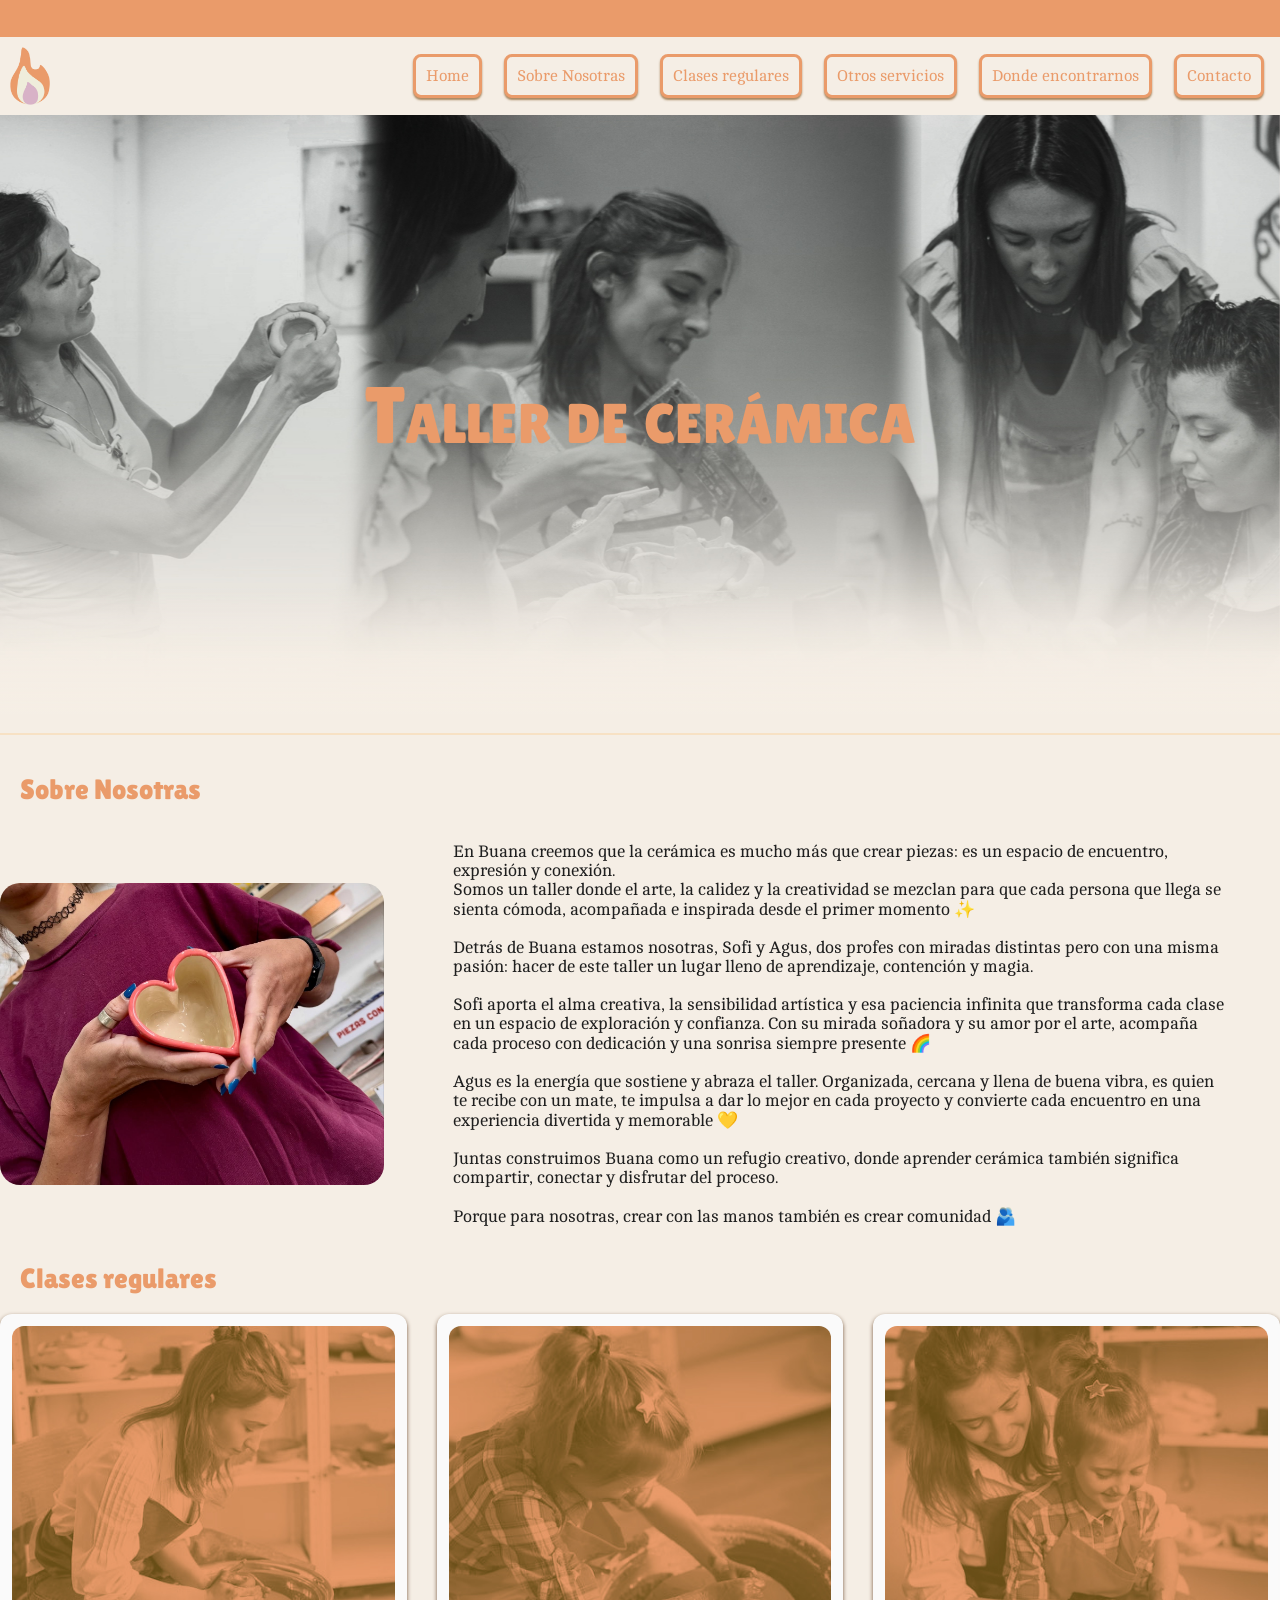
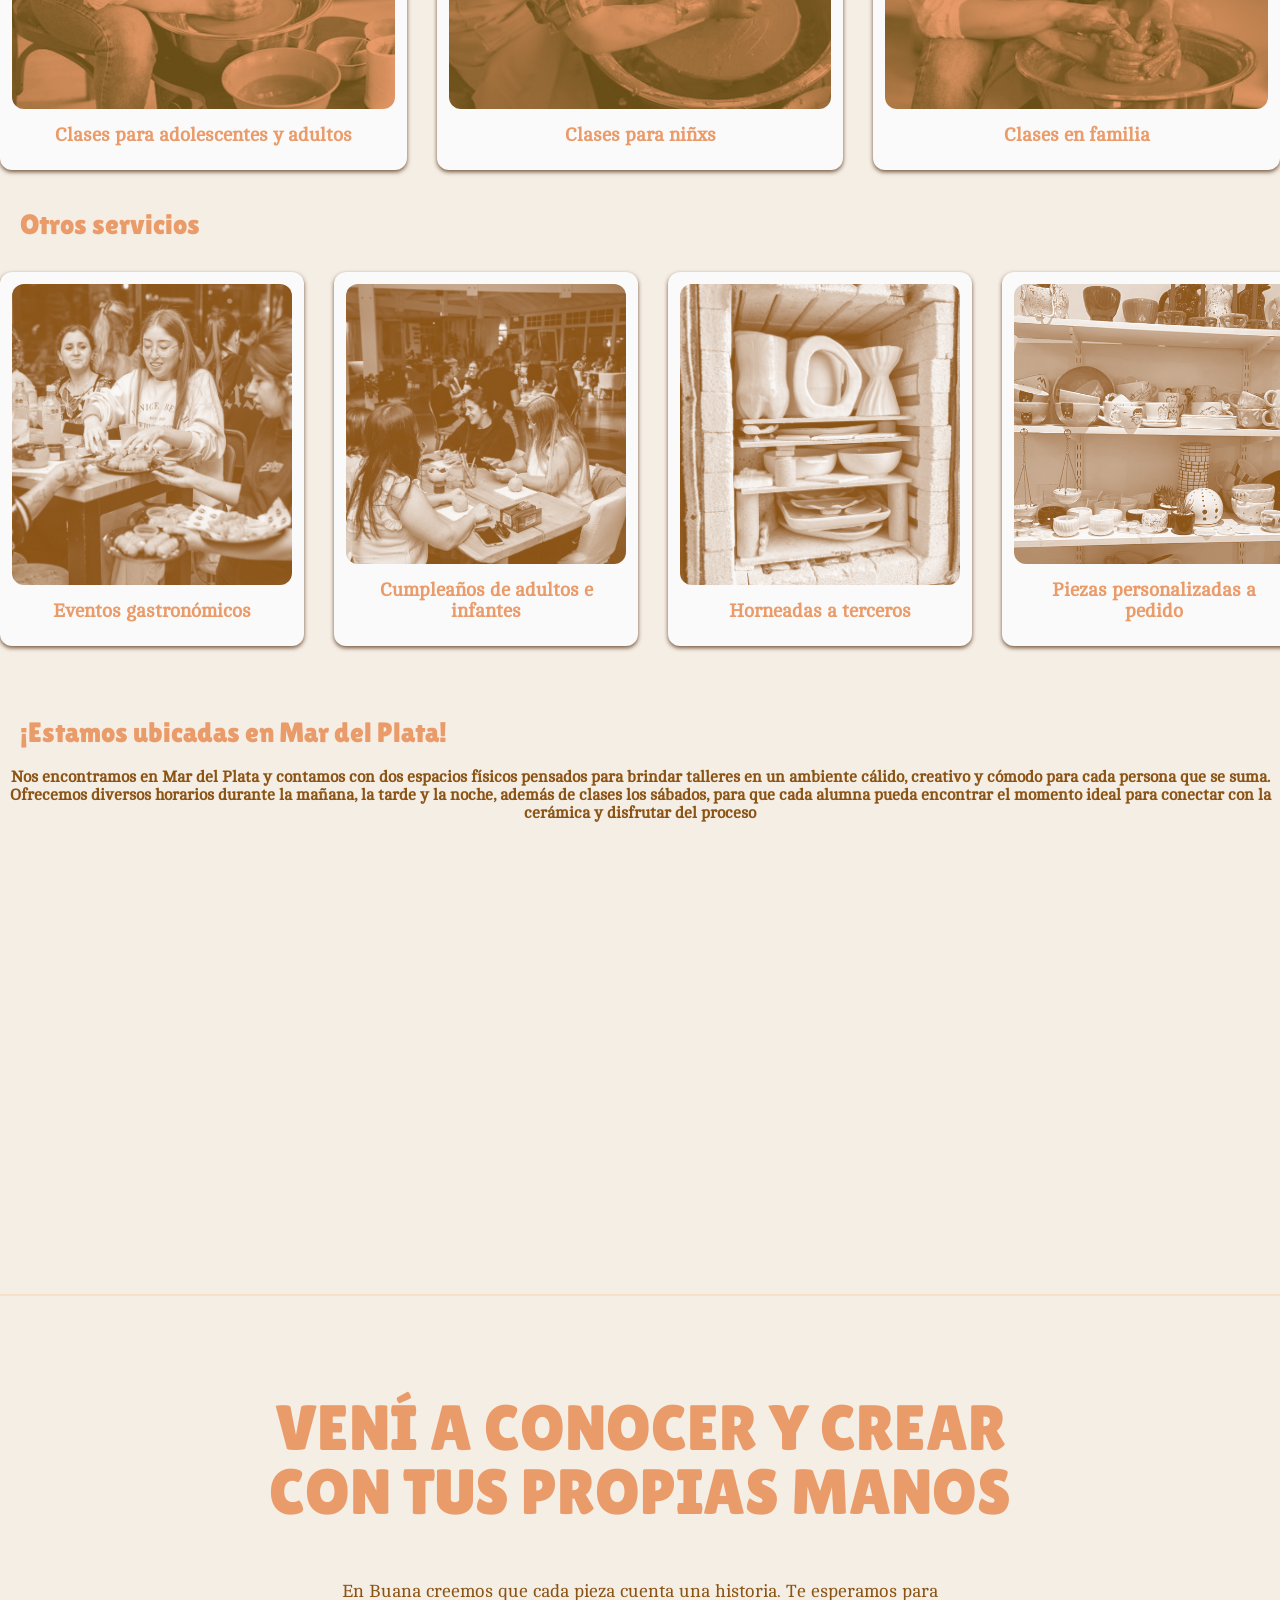
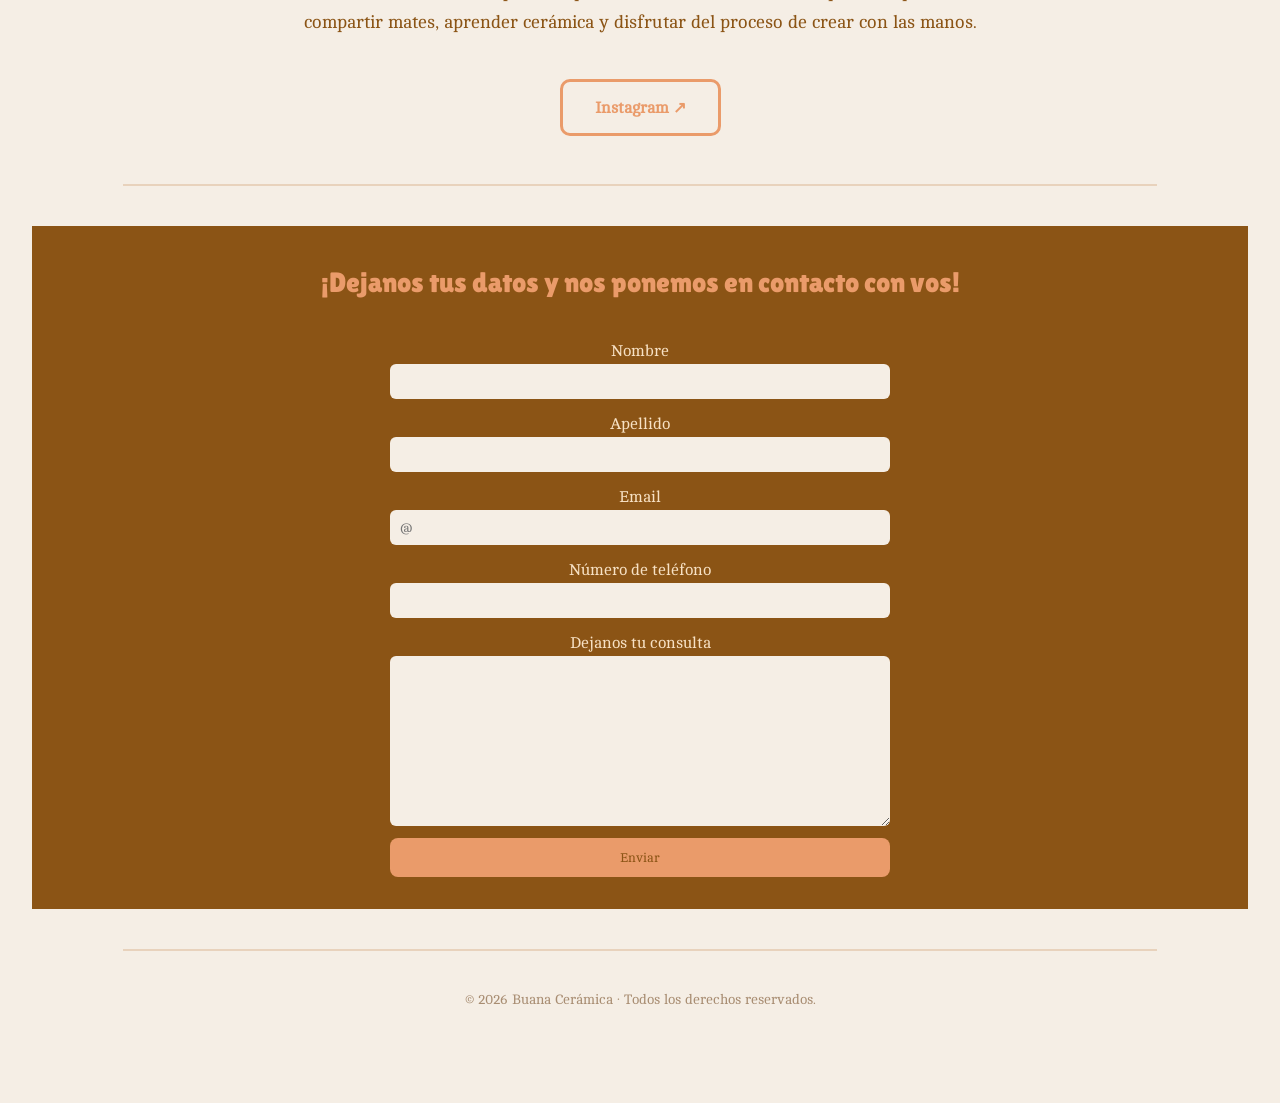
<file: index.html>
<!DOCTYPE html>
<html lang="en">
<head>
    <meta charset="UTF-8">
    <meta name="viewport" content="width=device-width, initial-scale=1.0">
    <title>Buana Cerámica</title>
    <link rel="stylesheet" href="styles.css">
    <link rel="preconnect" href="https://fonts.googleapis.com">
<link rel="preconnect" href="https://fonts.gstatic.com" crossorigin>
<link href="https://fonts.googleapis.com/css2?family=Cambo&family=Lilita+One&display=swap" rel="stylesheet">
<link rel="shortcut icon" href="/img/logo.png" type="image/x-icon">
</head> 

<body>
    <div class="barra-superior" id="Home">
        <p>CLASES DE CERAMICA EN MAR DEL PLATA - HORNEADAS A TERCEROS - EVENTOS EMPRESARIALES Y DE GASTRONOMÍA - PIEZAS A PEDIDO - CUMPLEAÑOS ADULTOS Y NIÑOS</p>
    </div>
    <nav>
            <div class="logo">
                <img src="/img/logo.png" alt="Logo Buana">
            </div>

            <input type="checkbox" id="menu-toggle">

            <label for="menu-toggle" class="hamburguesa">
                ☰
            </label>

            <ul id="navegacion">
                <li><a href="#Home">Home</a></li>
                <li><a href="#sobre-nosotras">Sobre Nosotras</a></li>
                <li><a href="clases.html">Clases regulares</a></li>
                <li><a href="otros-servicios.html">Otros servicios</a></li>
                <li><a href="#donde-encontrarnos">Donde encontrarnos</a></li>
                <li><a href="#footer-buana">Contacto</a></li>
            </ul>
        </nav>
    <header>
        <section class="buanachicas" >
            <div class="container"></div>
                <img src="img/buanachicas.jpg" alt="buanachicas">
                    <div class="fade"></div>
                <div class="texto-buana">
                    <h1>Taller de cerámica </h1>
                </div>
            </div>
        </section>
    </header>
<br>
<hr>
<br>    
    <main>
        <section id="sobre-nosotras">
            <h2>Sobre Nosotras </h2>
                <section class="sobre-nosotras">
                    <div class="derecha">
                        <img width= "100%" src="img/sobrenosotras.jpg" alt="nosotras">
                    </div>
                    <div class="izquierda">
                        <p>En Buana creemos que la cerámica es mucho más que crear piezas: es un espacio de encuentro, expresión y conexión.
                        <br> 
                        Somos un taller donde el arte, la calidez y la creatividad se mezclan para que cada persona que llega se sienta cómoda, acompañada e inspirada desde el primer momento ✨
                        <br>
                        <br> 
                        Detrás de Buana estamos nosotras, Sofi y Agus, dos profes con miradas distintas pero con una misma pasión: hacer de este taller un lugar lleno de aprendizaje, contención y magia.
                        <br> 
                        <br> 
                        Sofi aporta el alma creativa, la sensibilidad artística y esa paciencia infinita que transforma cada clase en un espacio de exploración y confianza. Con su mirada soñadora y su amor por el arte, acompaña cada proceso con dedicación y una sonrisa siempre presente 🌈
                        <br>
                        <br> 
                        Agus es la energía que sostiene y abraza el taller. Organizada, cercana y llena de buena vibra, es quien te recibe con un mate, te impulsa a dar lo mejor en cada proyecto y convierte cada encuentro en una experiencia divertida y memorable 💛
                        <br>
                        <br> 
                        Juntas construimos Buana como un refugio creativo, donde aprender cerámica también significa compartir, conectar y disfrutar del proceso.
                        <br> 
                        <br> 
                        Porque para nosotras, crear con las manos también es crear comunidad 🫂</p>
                    </div>
                </section>
            </section>


    <section id="Clases"></section>
        <h2> Clases regulares</h2>
        <div class="cards">
            <a href="clases.html#adolescentes" class="tarjeta">
                <img src="img/adolescentes-adultos.jpg" alt="adolescentes-adultos">
                <h3>Clases para adolescentes y adultos</h3>
            </a>

            <a href="clases.html#infancia" class="tarjeta">
                <img src="img/infancia.jpg" alt="infancia">
                <h3>Clases para niñxs</h3> 
            </a>

            <a href="clases.html#familia" class="tarjeta">
                <img src="img/en-familia.jpg" alt="enfamilia">
                <h3>Clases en familia</h3>
            </a>
        </div>
    </section>
<br>
<section id="Servicios">
    <h2>Otros servicios</h2>

    <div class="carrusel-servicios">
        <div class="grupo-servicios">

            <a href="otros-servicios.html#eventos-gastronomicos" class="tarjeta tarjeta-servicio">
                <img src="img/gastronomico.jpg" alt="Evento gastronómico en Buana">
                <h3>Eventos gastronómicos</h3>
            </a>

            <a href="otros-servicios.html#cumpleaños" class="tarjeta tarjeta-servicio">
                <img src="img/cumpleaños.jpg" alt="Cumpleaños en Buana">
                <h3>Cumpleaños de adultos e infantes</h3>
            </a>

            <a href="otros-servicios.html#horneadas" class="tarjeta tarjeta-servicio">
                <img src="img/horneadas.png" alt="Horneadas a terceros">
                <h3>Horneadas a terceros</h3>
            </a>

            <a href="otros-servicios.html#piezasapedido" class="tarjeta tarjeta-servicio">
                <img src="img/piezasapedido.jpg" alt="Piezas personalizadas">
                <h3>Piezas personalizadas a pedido</h3>
            </a>

        </div>
        <div class="grupo-servicios" aria-hidden="true">

            <a href="otros-servicios.html#eventos-gastronomicos"
                class="tarjeta tarjeta-servicio"
                tabindex="-1">
                <img src="img/gastronomico.jpg" alt="">
                <h3>Eventos gastronómicos</h3>
            </a>

            <a href="otros-servicios.html#cumpleaños"
                class="tarjeta tarjeta-servicio"
                tabindex="-1">
                <img src="img/cumpleaños.jpg" alt="">
                <h3>Cumpleaños de adultos e infantes</h3>
            </a>

            <a href="otros-servicios.html#horneadas"
                class="tarjeta tarjeta-servicio"
                tabindex="-1">
                <img src="img/horneadas.png" alt="">
                <h3>Horneadas a terceros</h3>
            </a>

            <a href="otros-servicios.html#piezasapedido"
                class="tarjeta tarjeta-servicio"
                tabindex="-1">
                <img src="img/piezasapedido.jpg" alt="">
                <h3>Piezas personalizadas a pedido</h3>
            </a>

        </div>

    </div>
</section>
<br>
        <section id="donde-encontrarnos">
            <h2>¡Estamos ubicadas en Mar del Plata!  </h2>
                <h4>Nos encontramos en Mar del Plata y contamos con dos espacios físicos pensados para brindar talleres en un ambiente cálido, creativo y cómodo para cada persona que se suma. Ofrecemos diversos horarios durante la mañana, la tarde y la noche, además de clases los sábados, para que cada alumna pueda encontrar el momento ideal para conectar con la cerámica y disfrutar del proceso</h4>            
                <br>
                <iframe src="https://www.google.com/maps/embed?pb=!1m18!1m12!1m3!1d3144.3321532893615!2d-57.5530178!3d-37.9927123!2m3!1f0!2f0!3f0!3m2!1i1024!2i768!4f13.1!3m3!1m2!1s0x9584dd0047823ebd%3A0xc8e55f8005bfc8d6!2sBuana%20Cer%C3%A1mica!5e0!3m2!1ses!2sar!4v1777417280981!5m2!1ses!2sar" width="600" height="450" style="border:0;" allowfullscreen="" loading="lazy" referrerpolicy="no-referrer-when-downgrade"></iframe>
        </section>
    </main>
<hr>

<footer class="footer-buana" id="footer-buana">

    <h2 class="footer-titulo">
        VENÍ A CONOCER Y CREAR<br>
        CON TUS PROPIAS MANOS
    </h2>

    <p class="footer-texto">
        En Buana creemos que cada pieza cuenta una historia.
        Te esperamos para compartir mates, aprender cerámica
        y disfrutar del proceso de crear con las manos.
    </p>

    <div class="footer-redes">
        <a href="https://www.instagram.com/buanaceramica/" target="_blank">
            Instagram ↗
        </a>
    </div>

    <hr class="footer-linea">

    <div class="footer-info"> 

    </div>
        <h2 class="titulo-especial">¡Dejanos tus datos y nos ponemos en contacto con vos!</h2>
        <div id="contacto">
            <br>
            <form action="#">
                <span>Nombre</span>
                <input name="" type="text" required>
                <span>Apellido</span>
                <input name="" type="text" required>
                <span>Email</span>
                <input name="" type="email" placeholder="@" required>
                <span>Número de teléfono</span>
                <input name="" type="number" required>
                <span>Dejanos tu consulta</span>
                <textarea name="" id="" rows="10" cols="40"></textarea>
                <input name="" type="submit" value="Enviar">
            </form>
        </div>

    <hr class="footer-linea">

    <p class="copyright">
        © 2026 Buana Cerámica · Todos los derechos reservados.
    </p>

</footer>
</body>
</html>
</file>
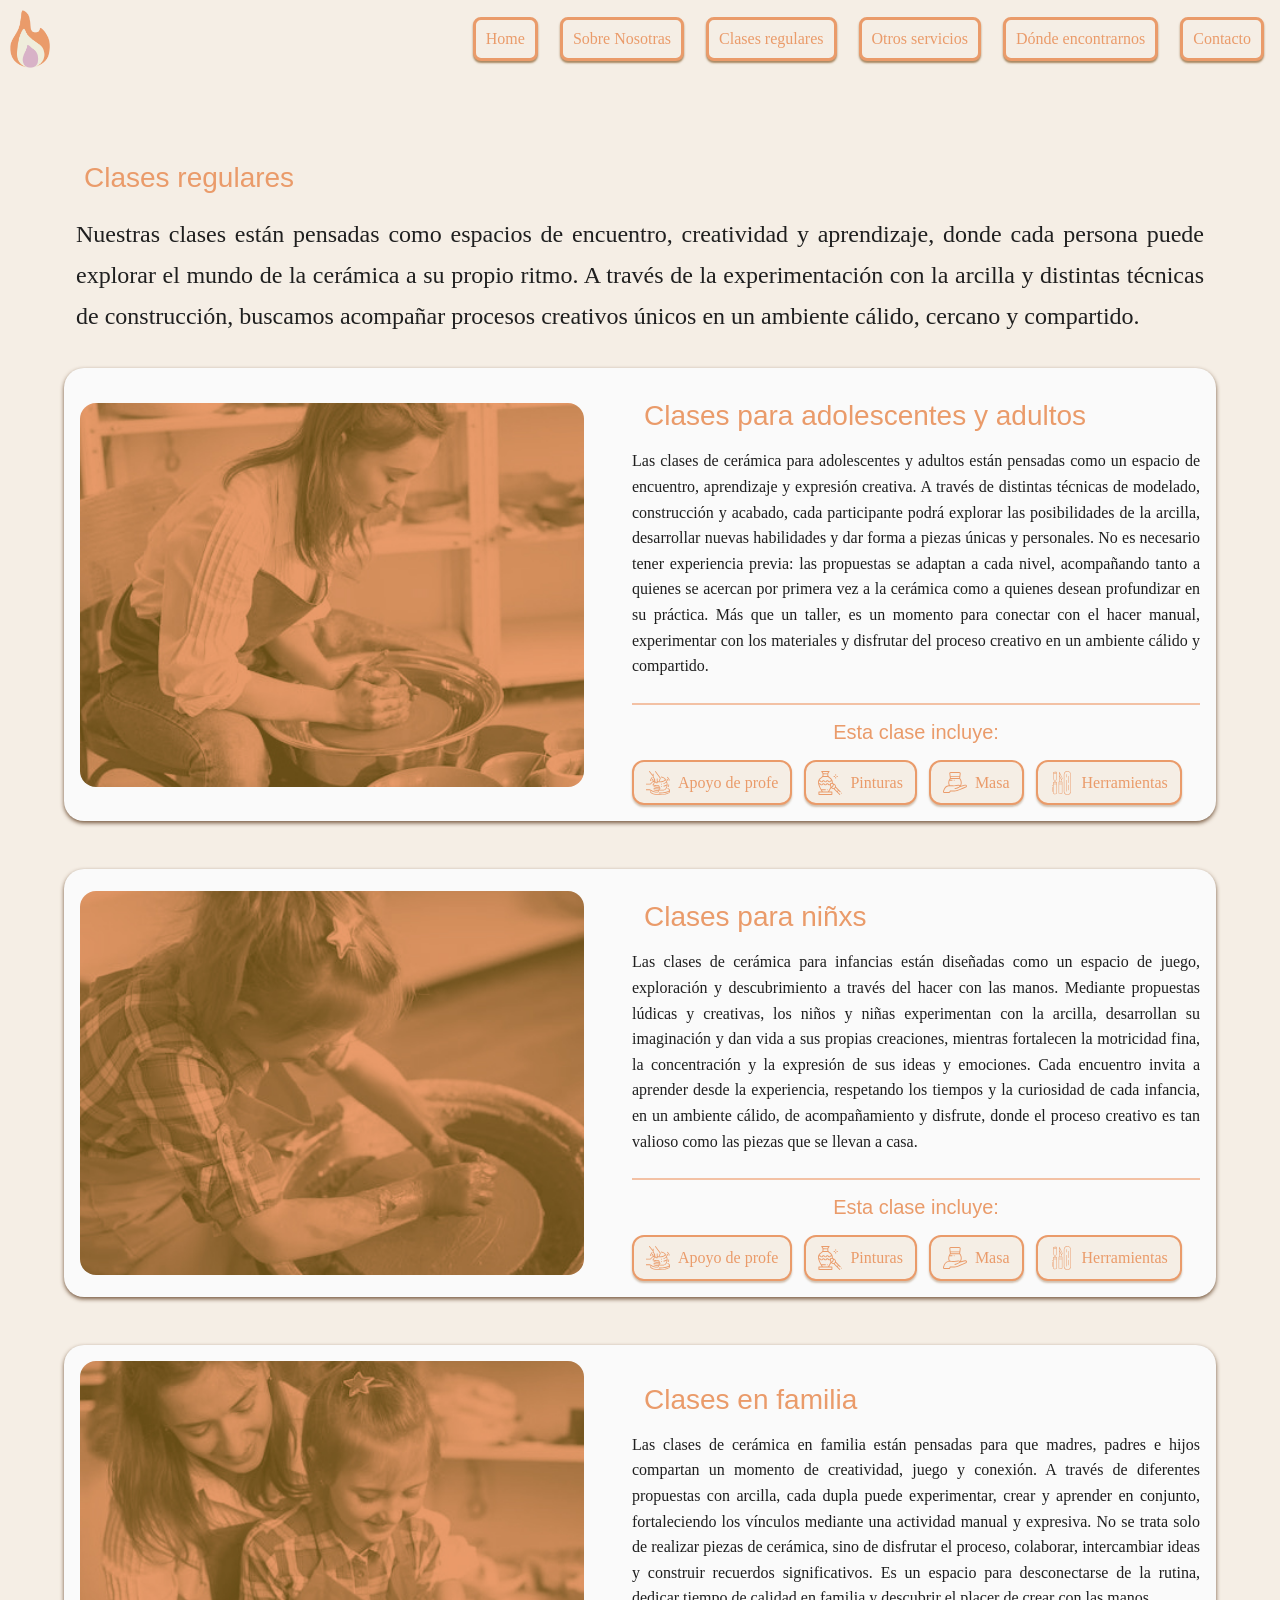
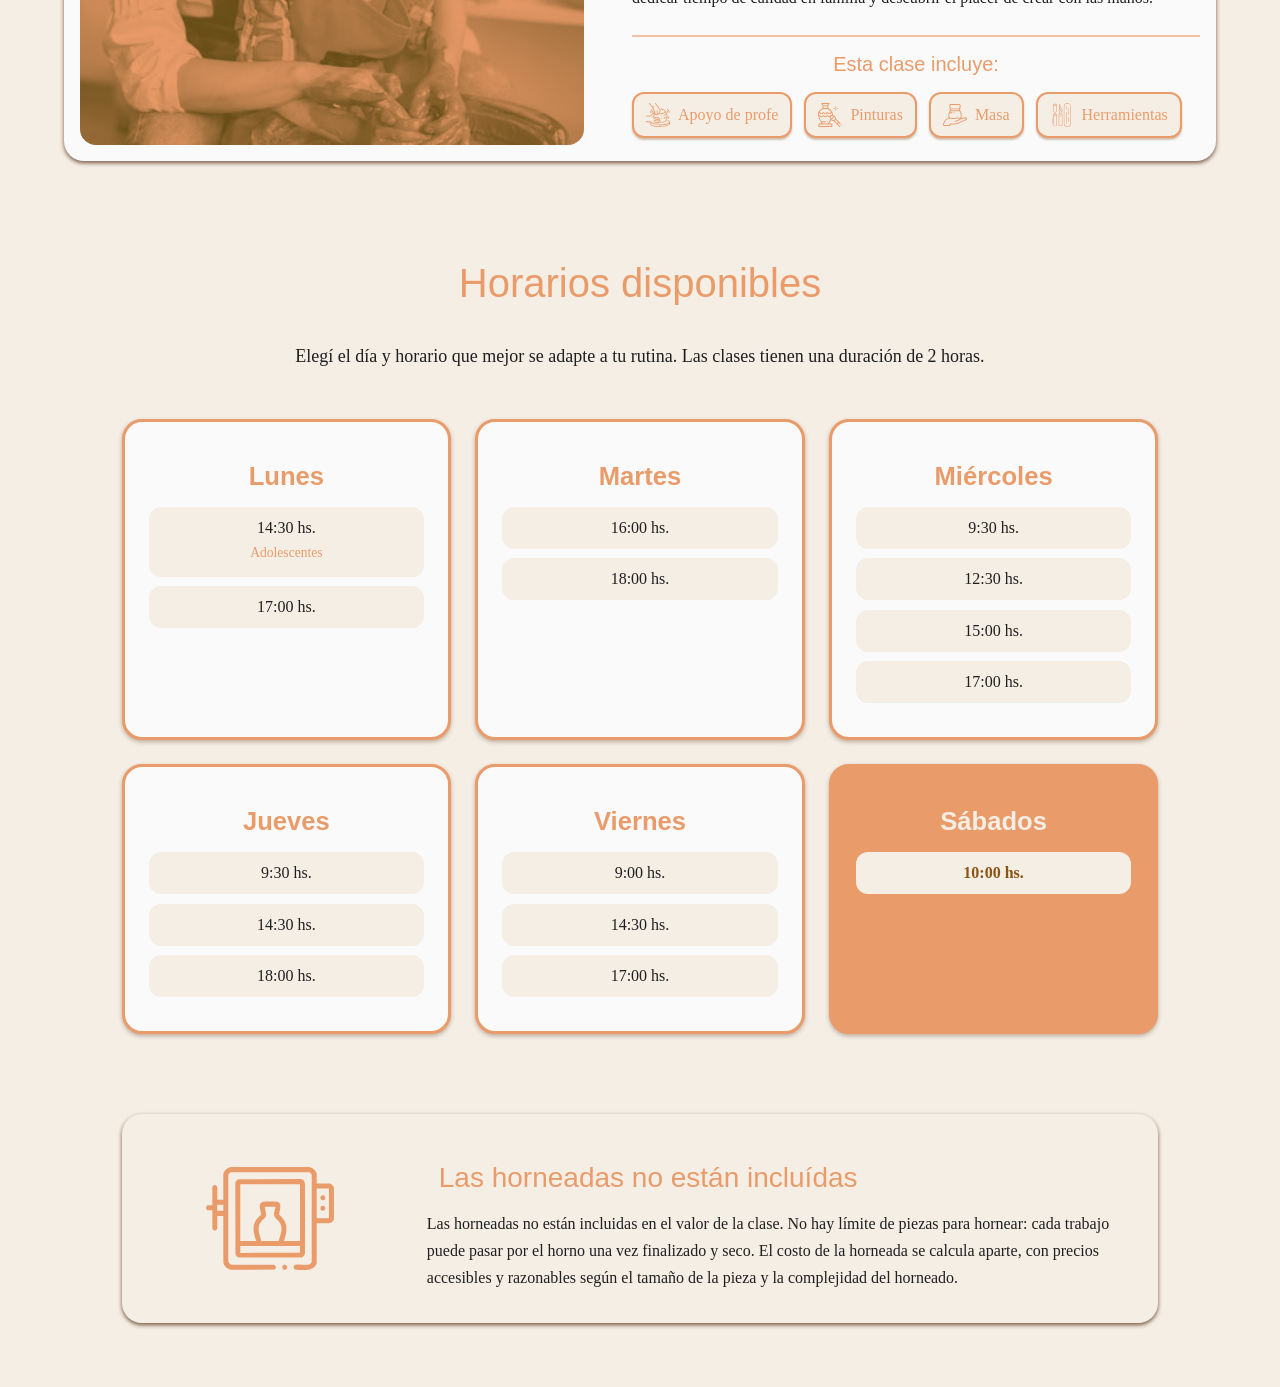
<file: clases.html>
<!DOCTYPE html>
<html lang="en">
<head>
    <meta charset="UTF-8">
    <meta name="viewport" content="width=device-width, initial-scale=1.0">
    <title>Clases regulares</title>
    <link rel="stylesheet" href="styles.css">
    <link rel="stylesheet" href="clases.css">
</head>
<body>
    <header>
        <nav>
            <div class="logo">
                <img src="img/logo.png" alt="Logo Buana">
            </div>

        <input type="checkbox" id="menu-toggle">
        <label for="menu-toggle" class="hamburguesa">
                ☰
        </label>

            <ul id="navegacion">
                <li><a href="index.html#Home">Home</a></li>
                <li><a href="index.html#sobre-nosotras">Sobre Nosotras</a></li>
                <li><a href="clases.html">Clases regulares</a></li>
                <li><a href="otros-servicios.html">Otros servicios</a></li>
                <li><a href="index.html#donde-encontrarnos">Dónde encontrarnos</a></li>
                <li><a href="index.html#contacto">Contacto</a></li>
            </ul>
        </nav>
    </header>

<main>

    <section id="Clases" class="clases-regulares">
        <h2>Clases regulares</h2>

        <p class="intro-clases">
            Nuestras clases están pensadas como espacios de encuentro, creatividad y aprendizaje, donde cada persona puede explorar el mundo de la cerámica a su propio ritmo. A través de la experimentación con la arcilla y distintas técnicas de construcción, buscamos acompañar procesos creativos únicos en un ambiente cálido, cercano y compartido.
        </p>

        <article class="clase" id="adolescentes">
            <div class="imagen">
                <img src="img/adolescentes-adultos.jpg" alt="Clase de cerámica para adolescentes y adultos">
            </div>

            <div class="texto">
                <h3>Clases para adolescentes y adultos</h3>

                <p>
                    Las clases de cerámica para adolescentes y adultos están pensadas como un espacio de encuentro, aprendizaje y expresión creativa. A través de distintas técnicas de modelado, construcción y acabado, cada participante podrá explorar las posibilidades de la arcilla, desarrollar nuevas habilidades y dar forma a piezas únicas y personales. No es necesario tener experiencia previa: las propuestas se adaptan a cada nivel, acompañando tanto a quienes se acercan por primera vez a la cerámica como a quienes desean profundizar en su práctica. Más que un taller, es un momento para conectar con el hacer manual, experimentar con los materiales y disfrutar del proceso creativo en un ambiente cálido y compartido.
                </p>
            <div class="incluye">

    <h4>Esta clase incluye:</h4>

    <div class="items-incluye">
        <div class="item-incluye">
            <img src="iconos/SVG/apoyo.svg" alt="Apoyo de profe">
            <p>Apoyo de profe</p>
        </div>

        <div class="item-incluye">
            <img src="iconos/SVG/pinturas.svg" alt="Pinturas">
            <p>Pinturas</p>
        </div>

        <div class="item-incluye">
            <img src="iconos/SVG/masa.svg" alt="Masa">
            <p>Masa</p>
        </div>

        <div class="item-incluye">
            <img src="iconos/SVG/herramientas.svg" alt="Herramientas">
            <p>Herramientas</p>
        </div>
    </div>
</div>
</div>
        </article>
        <article class="clase" id="infancia">
            <div class="imagen">
                <img src="img/infancia.jpg" alt="Clase de cerámica para infancias">
            </div>
            <div class="texto">
                <h3>Clases para niñxs</h3>
                <p>
                    Las clases de cerámica para infancias están diseñadas como un espacio de juego, exploración y descubrimiento a través del hacer con las manos. Mediante propuestas lúdicas y creativas, los niños y niñas experimentan con la arcilla, desarrollan su imaginación y dan vida a sus propias creaciones, mientras fortalecen la motricidad fina, la concentración y la expresión de sus ideas y emociones. Cada encuentro invita a aprender desde la experiencia, respetando los tiempos y la curiosidad de cada infancia, en un ambiente cálido, de acompañamiento y disfrute, donde el proceso creativo es tan valioso como las piezas que se llevan a casa.
                </p>
            <div class="incluye">

                <h4>Esta clase incluye:</h4>

    <div class="items-incluye">
        <div class="item-incluye">
            <img src="iconos/SVG/apoyo.svg" alt="Apoyo de profe">
            <p>Apoyo de profe</p>
        </div>

        <div class="item-incluye">
            <img src="iconos/SVG/pinturas.svg" alt="Pinturas">
            <p>Pinturas</p>
        </div>

        <div class="item-incluye">
            <img src="iconos/SVG/masa.svg" alt="Masa">
            <p>Masa</p>
        </div>

        <div class="item-incluye">
            <img src="iconos/SVG/herramientas.svg" alt="Herramientas">
            <p>Herramientas</p>
        </div>
    </div>
</div>
</div>
</article>

        <article class="clase" id="familia">
            <div class="imagen">
                <img src="img/en-familia.jpg" alt="Clase de cerámica en familia">
            </div>

            <div class="texto">
                <h3>Clases en familia</h3>

                <p>
                    Las clases de cerámica en familia están pensadas para que madres, padres e hijos compartan un momento de creatividad, juego y conexión. A través de diferentes propuestas con arcilla, cada dupla puede experimentar, crear y aprender en conjunto, fortaleciendo los vínculos mediante una actividad manual y expresiva. No se trata solo de realizar piezas de cerámica, sino de disfrutar el proceso, colaborar, intercambiar ideas y construir recuerdos significativos. Es un espacio para desconectarse de la rutina, dedicar tiempo de calidad en familia y descubrir el placer de crear con las manos.
                </p>

                <div class="incluye">
    <h4>Esta clase incluye:</h4>
    <div class="items-incluye">
        <div class="item-incluye">
            <img src="iconos/SVG/apoyo.svg" alt="Apoyo de profe">
            <p>Apoyo de profe</p>
        </div>

        <div class="item-incluye">
            <img src="iconos/SVG/pinturas.svg" alt="Pinturas">
            <p>Pinturas</p>
        </div>

        <div class="item-incluye">
            <img src="iconos/SVG/masa.svg" alt="Masa">
            <p>Masa</p>
        </div>

        <div class="item-incluye">
            <img src="iconos/SVG/herramientas.svg" alt="Herramientas">
            <p>Herramientas</p>
        </div>
    </div>
</div>
</div>
</article>

<section class="horarios" id="horarios">
    <h2>Horarios disponibles</h2>

    <p class="intro-horarios">
        Elegí el día y horario que mejor se adapte a tu rutina. Las clases tienen una duración de 2 horas.
    </p>

    <div class="contenedor-horarios">

        <article class="dia-horario">
            <h3>Lunes</h3>
            <ul>
                <li>14:30 hs. <span>Adolescentes</span></li>
                <li>17:00 hs.</li>
            </ul>
        </article>

        <article class="dia-horario">
            <h3>Martes</h3>
            <ul>
                <li>16:00 hs.</li>
                <li>18:00 hs.</li>
            </ul>
        </article>

        <article class="dia-horario">
            <h3>Miércoles</h3>
            <ul>
                <li>9:30 hs.</li>
                <li>12:30 hs.</li>
                <li>15:00 hs.</li>
                <li>17:00 hs.</li>
            </ul>
        </article>

        <article class="dia-horario">
            <h3>Jueves</h3>
            <ul>
                <li>9:30 hs.</li>
                <li>14:30 hs.</li>
                <li>18:00 hs.</li>
            </ul>
        </article>

        <article class="dia-horario">
            <h3>Viernes</h3>
            <ul>
                <li>9:00 hs.</li>
                <li>14:30 hs.</li>
                <li>17:00 hs.</li>
            </ul>
        </article>

        <article class="dia-horario destacado">
            <h3>Sábados</h3>
            <ul>
                <li>10:00 hs.</li>
            </ul>
        </article>

    </div>
</section>

        <article class="horneadas">
            <div class="imagen">
                <img src="iconos/SVG/horneadas.svg" alt="horneadas">
            </div>

            <div class="texto">
                <h3>Las horneadas no están incluídas</h3>

                <p>
                    Las horneadas no están incluidas en el valor de la clase. No hay límite de piezas para hornear: cada trabajo puede pasar por el horno una vez finalizado y seco. El costo de la horneada se calcula aparte, con precios accesibles y razonables según el tamaño de la pieza y la complejidad del horneado.
                </p>

    </section>

</main>
</file>
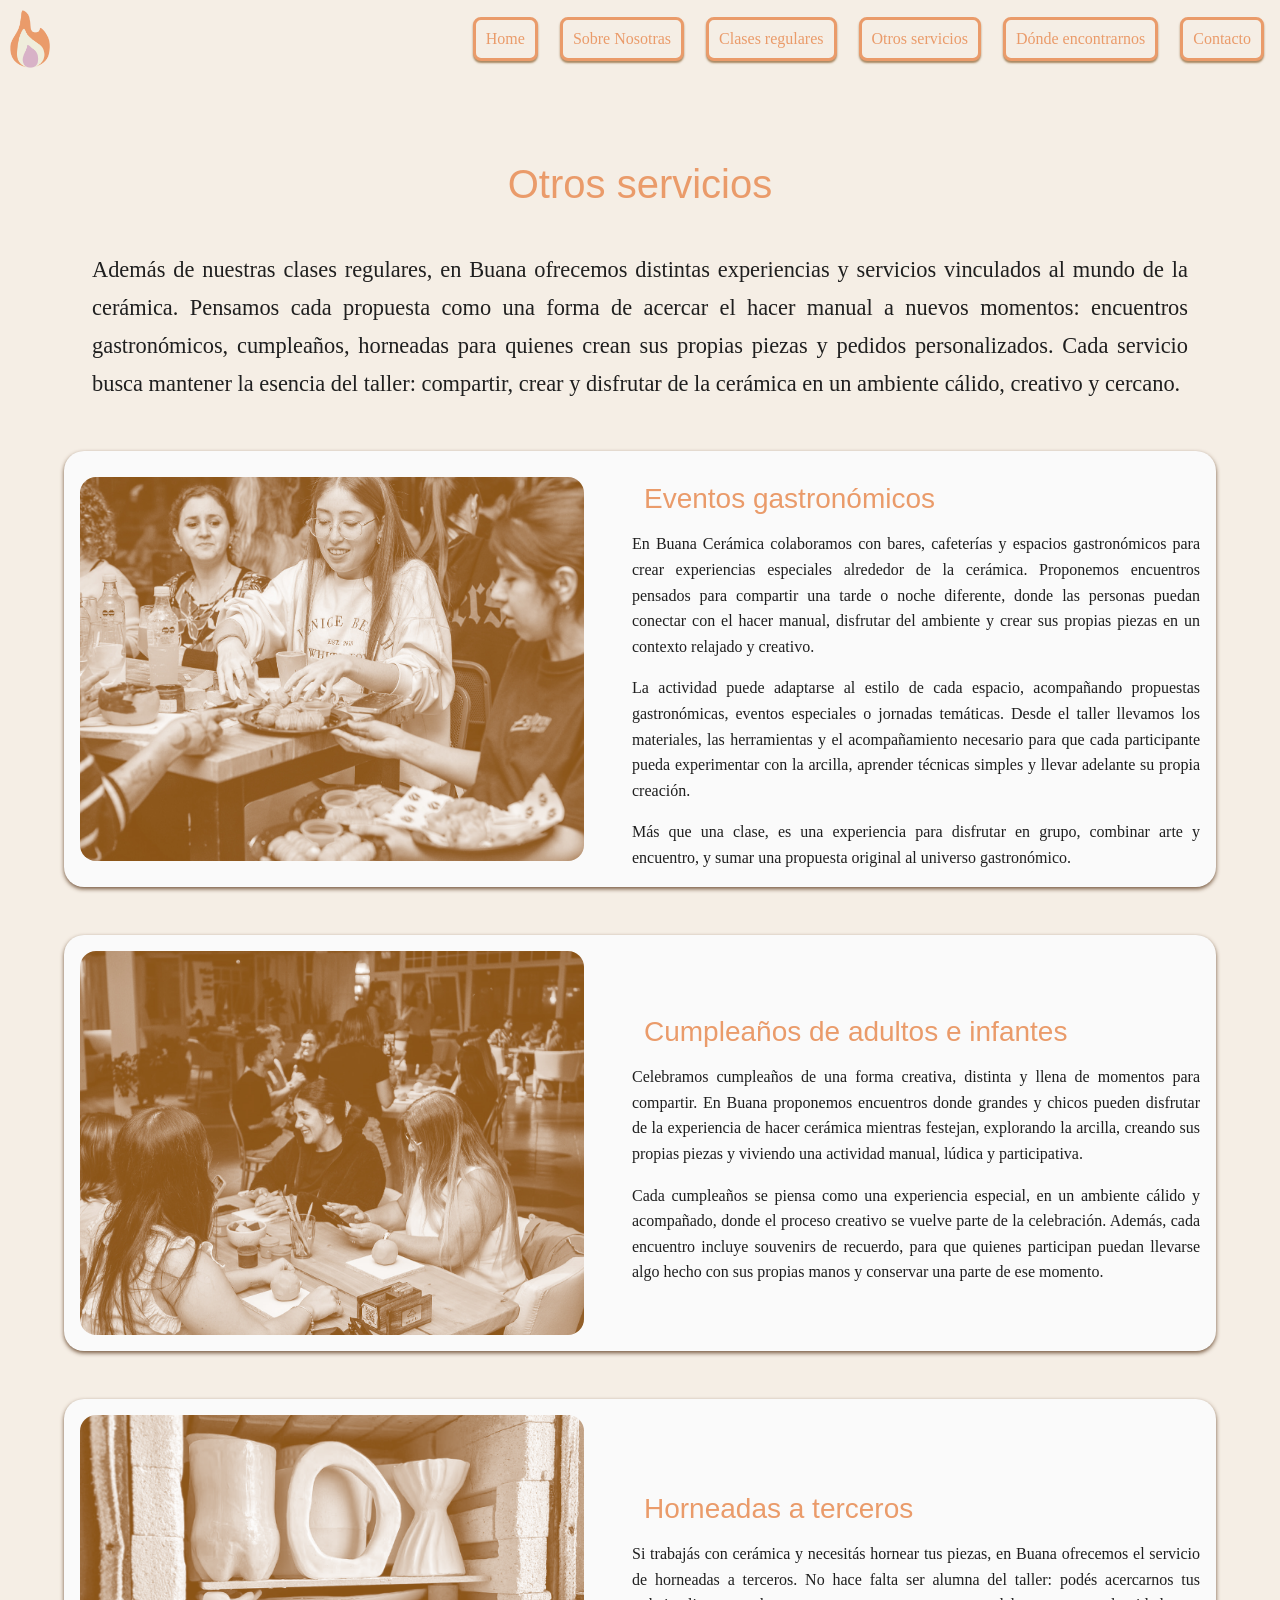
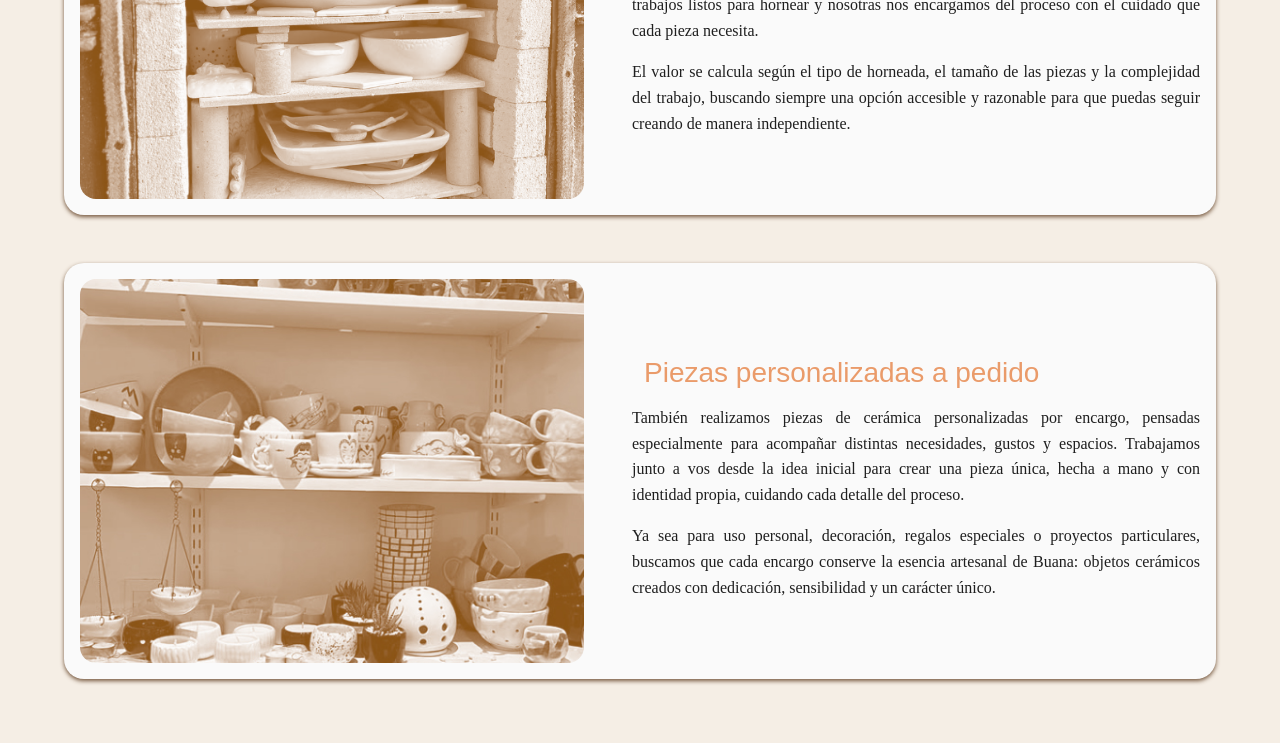
<file: otros-servicios.html>
<!DOCTYPE html>
<html lang="en">
<head>
    <meta charset="UTF-8">
    <meta name="viewport" content="width=device-width, initial-scale=1.0">
    <title>Clases regulares</title>
    <link rel="stylesheet" href="styles.css">
    <link rel="stylesheet" href="otros-servicios.css">
</head>
<body>
    <header>
        <nav>
            <div class="logo">
                <img src="img/logo.png" alt="Logo Buana">
            </div>

        <input type="checkbox" id="menu-toggle">
        <label for="menu-toggle" class="hamburguesa">
                ☰
        </label>

            <ul id="navegacion">
                <li><a href="index.html#Home">Home</a></li>
                <li><a href="index.html#sobre-nosotras">Sobre Nosotras</a></li>
                <li><a href="clases.html">Clases regulares</a></li>
                <li><a href="otros-servicios.html">Otros servicios</a></li>
                <li><a href="index.html#donde-encontrarnos">Dónde encontrarnos</a></li>
                <li><a href="index.html#contacto">Contacto</a></li>
            </ul>
        </nav>
    </header>

<main>

    <section id="servicios" class="otros-servicios">
        <h2>Otros servicios</h2>

        <p class="intro-servicios">
            Además de nuestras clases regulares, en Buana ofrecemos distintas experiencias y servicios vinculados al mundo de la cerámica. Pensamos cada propuesta como una forma de acercar el hacer manual a nuevos momentos: encuentros gastronómicos, cumpleaños, horneadas para quienes crean sus propias piezas y pedidos personalizados. Cada servicio busca mantener la esencia del taller: compartir, crear y disfrutar de la cerámica en un ambiente cálido, creativo y cercano.
        </p>

        <article class="servicio" id="eventos-gastronomicos">
            <div class="imagen">
                <img src="img/gastronomico.jpg" alt="Eventos gastronómicos">
            </div>

            <div class="texto">
                <h3>Eventos gastronómicos</h3>

                <p>
                    En Buana Cerámica colaboramos con bares, cafeterías y espacios gastronómicos para crear experiencias especiales alrededor de la cerámica. Proponemos encuentros pensados para compartir una tarde o noche diferente, donde las personas puedan conectar con el hacer manual, disfrutar del ambiente y crear sus propias piezas en un contexto relajado y creativo.
                </p>

                <p>
                    La actividad puede adaptarse al estilo de cada espacio, acompañando propuestas gastronómicas, eventos especiales o jornadas temáticas. Desde el taller llevamos los materiales, las herramientas y el acompañamiento necesario para que cada participante pueda experimentar con la arcilla, aprender técnicas simples y llevar adelante su propia creación.
                </p>

                <p>
                    Más que una clase, es una experiencia para disfrutar en grupo, combinar arte y encuentro, y sumar una propuesta original al universo gastronómico.
                </p>
            </div>
        </article>

        <article class="servicio" id="cumpleaños">
            <div class="imagen">
                <img src="img/cumpleaños.jpg" alt="Cumpleaños">
            </div>

            <div class="texto">
                <h3>Cumpleaños de adultos e infantes</h3>

                <p>
                    Celebramos cumpleaños de una forma creativa, distinta y llena de momentos para compartir. En Buana proponemos encuentros donde grandes y chicos pueden disfrutar de la experiencia de hacer cerámica mientras festejan, explorando la arcilla, creando sus propias piezas y viviendo una actividad manual, lúdica y participativa.
                </p>

                <p>
                    Cada cumpleaños se piensa como una experiencia especial, en un ambiente cálido y acompañado, donde el proceso creativo se vuelve parte de la celebración. Además, cada encuentro incluye souvenirs de recuerdo, para que quienes participan puedan llevarse algo hecho con sus propias manos y conservar una parte de ese momento.
                </p>
            </div>
        </article>

        <article class="servicio" id="horneadas">
            <div class="imagen">
                <img src="img/horneadas.png" alt="Horneadas a terceros">
            </div>

            <div class="texto">
                <h3>Horneadas a terceros</h3>

                <p>
                    Si trabajás con cerámica y necesitás hornear tus piezas, en Buana ofrecemos el servicio de horneadas a terceros. No hace falta ser alumna del taller: podés acercarnos tus trabajos listos para hornear y nosotras nos encargamos del proceso con el cuidado que cada pieza necesita. 
                </p>
                <p>
                    El valor se calcula según el tipo de horneada, el tamaño de las piezas y la complejidad del trabajo, buscando siempre una opción accesible y razonable para que puedas seguir creando de manera independiente.
                </p>
            </div>
        </article>

        <article class="servicio" id="piezasapedido">
            <div class="imagen">
                <img src="img/piezasapedido.jpg" alt="Piezas personalizadas">
            </div>

            <div class="texto">
                <h3>Piezas personalizadas a pedido</h3>

                <p>
                    También realizamos piezas de cerámica personalizadas por encargo, pensadas especialmente para acompañar distintas necesidades, gustos y espacios. Trabajamos junto a vos desde la idea inicial para crear una pieza única, hecha a mano y con identidad propia, cuidando cada detalle del proceso.
                </p>
                <p>
                    Ya sea para uso personal, decoración, regalos especiales o proyectos particulares, buscamos que cada encargo conserve la esencia artesanal de Buana: objetos cerámicos creados con dedicación, sensibilidad y un carácter único.
                </p>
            </div>
        </article>

    </section>

</main>

</body>
</html>
</file>
<file: styles.css>
* {
    margin: 0;
    padding: 0;
    box-sizing: border-box;
}

body {
    width: 100%;
    margin: 0;
    padding: 0;
    text-align: left;
    background-color: #f5eee5;
    font-family: "Cambo", serif;
    color: rgb(31, 31, 31);
}

main {
    width: 100%;
}

section {
    width: 100%;
}

.container {
    width: 90%;
    max-width: 75rem;
    margin: auto;
    padding: 0 0.75rem;
    align-items: center;
}

.barra-superior {
    background-color: #EA9B6A;
    overflow: hidden;
    white-space: nowrap;
    padding: 0.125rem 0;
}

.barra-superior p {
    display: inline-block;
    padding-left: 100%;
    animation: mover 18s linear infinite;
    font-size: 0.875rem;
    color: #f5eee5;
}

nav {
    position: sticky;
    top: 0;
    z-index: 1000;
    width: 100%;
    background-color: #f5eee5;
    display: flex;
    justify-content: space-between;
    align-items: center;
    padding: 0.625rem;
}

.logo {
    display: flex;
    align-items: center;
}

.logo img {
    width: 2.5rem;
    height: auto;
    display: block;
    border-radius: 0.625rem;
}

#navegacion {
    display: flex;
    align-items: center;
    gap: 0.625rem;
    list-style: none;
    flex-wrap: nowrap;
    margin: 0;
    padding: 0;
}

#navegacion li {
    display: inline-flex;
    color: #EA9B6A;
    padding: 0.625rem;
    margin: 0.375rem;
    border: 0.1875rem solid #EA9B6A;
    border-radius: 0.5rem;
    background-color: #f5eee5;
    box-shadow: 0 0.125rem 0.125rem rgba(134, 90, 39, 0.699);
    transition: all 0.3s ease;
    cursor: pointer;
}

#navegacion li:hover {
    background-color: #EA9B6A;
    color: #f5eee5;
    transform: translateY(-0.25rem);
    box-shadow: 0 0.25rem 0.5rem rgba(107, 75, 48, 0.35);
}

#navegacion li:hover a {
    color: #533908;
}

nav a {
    text-decoration: none;
    color: inherit;
}

#menu-toggle {
    display: none;
}

.hamburguesa {
    display: none;
    font-size: 2rem;
    line-height: 1;
    color: #EA9B6A;
    cursor: pointer;
    user-select: none;
}

.buanachicas {
    position: relative;
    width: 100%;
    height: 37.5rem;
    overflow: hidden;
}

.buanachicas img {
    width: 100%;
    height: 100%;
    object-fit: cover;
    display: block;
    animation: heroZoom 8s ease-out forwards;
}

.fade {
    position: absolute;
    bottom: 0;
    left: 0;
    width: 100%;
    height: 8rem;
    background: linear-gradient(
        to bottom,
        rgba(245, 238, 229, 0) 0%,
        rgba(245, 238, 229, 1) 100%
    );
}

.texto-buana {
    position: absolute;
    top: 50%;
    left: 50%;
    width: 90%;
    transform: translate(-50%, -50%);
    text-align: center;
    animation: aparecerTitulo 1.5s ease-out forwards;
}

.texto-buana h1 {
    font-size: 5rem;
    font-weight: normal;
    line-height: 1.1;
    animation: cambiarColor 3s ease-in-out infinite alternate;
}

h1 {
    font-family: "Lilita One", sans-serif;
    color: #EA9B6A;
    font-size: 3rem;
    font-variant: small-caps;
    text-align: center;
}

h2 {
    font-family: "Lilita One", sans-serif;
    color: #EA9B6A;
    font-size: 1.75rem;
    font-weight: lighter;
    text-align: left;
    padding: 1.25rem;
}

h3 {
    color: #EA9B6A;
    padding: 0 0.75rem;
    margin-top: 1rem;
    margin-bottom: 0.75rem;
    text-align: center;
}

h4 {
    width: 100%;
    color: #8b5415;
    text-align: center;
    font-family: "Cambo", serif;
}

p {
    font-size: 0.875rem;
    margin-bottom: 1rem;
    padding: 0 0.75rem;
}

hr {
    height: 0.125rem;
    border: none;
    background-color: #f7e1c4;
}

.sobre-nosotras {
    display: flex;
    align-items: center;
    gap: 2.5rem;
}

.derecha {
    display: flex;
    width: 30%;
}

.izquierda {
    display: flex;
    width: 65%;
}

.derecha img {
    border-radius: 0.625rem;
}

.sobre-nosotras p {
    display: flex;
    margin: 2%;
    font-size: 1.0625rem;
}

.sobre-nosotras img {
    width: 31.25rem;
    max-width: 100%;
    height: auto;
    border-radius: 1.25rem;
}

.texto {
    max-width: 43.75rem;
}

.cards {
    display: flex;
    gap: 1.875rem;
    width: 100%;
    justify-content: space-between;
}

.tarjeta {
    width: 32%;
    background-color: #fafafa;
    border-radius: 0.75rem;
    overflow: hidden;
    display: flex;
    flex-direction: column;
    padding: 0.75rem;
    box-shadow: 0 0.125rem 0.25rem rgba(107, 75, 48, 0.925);
    text-decoration: none;
    color: inherit;
    cursor: pointer;
    transition:
        transform 0.3s ease,
        box-shadow 0.3s ease;
}

.tarjeta:hover {
    transform: translateY(-0.25rem);
    box-shadow: 0 0.25rem 0.5rem rgba(107, 75, 48, 0.35);
}

.tarjeta h3 {
    color: #EA9B6A;
    transition: color 0.4s ease;
}

.tarjeta:hover h3 {
    color: #291b06;
}

.tarjeta img {
    width: 100%;
    height: 100%;
    object-fit: cover;
    display: block;
    border-radius: 0.75rem;
    transition:
        filter 0.4s ease,
        transform 0.4s ease;
}

.tarjeta:hover img {
    filter: grayscale(100%);
    transform: scale(1.03);
}

.carrusel-servicios {
    width: 100%;
    margin: 0 auto;
    padding: 0.75rem 0 2rem;
    display: flex;
    overflow: hidden;
}

.grupo-servicios {
    display: flex;
    align-items: stretch;
    flex-shrink: 0;
    gap: 1.875rem;
    padding-right: 1.875rem;
    animation: mover-servicios 22s linear infinite;
}

.tarjeta-servicio {
    flex: 0 0 19rem;
    width: 19rem;
}

.carrusel-servicios:hover .grupo-servicios {
    animation-play-state: paused;
}

iframe {
    width: 100%;
    padding-bottom: 2.5rem;
}

.boton {
    display: inline-flex;
    width: 9.375rem;
    height: 3.125rem;
    margin-left: 1rem;
    margin-bottom: 1rem;
    justify-content: center;
    align-items: center;
    gap: 0.3125rem;
    font-size: 1rem;
    font-weight: bold;
    border: none;
    border-radius: 0.3125rem;
    box-shadow: 0 0.125rem 0.25rem rgba(0, 0, 0, 0.1);
}

.footer-buana {
    background-color: #f5eee5;
    padding: 5rem 2rem;
    text-align: center;
}

.footer-titulo {
    font-family: "Lilita One", sans-serif;
    font-size: 4rem;
    line-height: 1;
    color: #EA9B6A;
    margin-bottom: 2rem;
    text-align: center;
    animation: aparecer 1s ease;
}

.footer-texto {
    max-width: 43.75rem;
    margin: 0 auto 2.5rem;
    font-size: 1.15rem;
    color: #8b5415;
    line-height: 1.7;
}

.footer-redes {
    margin-bottom: 3rem;
}

.footer-redes a {
    display: inline-block;
    text-decoration: none;
    color: #EA9B6A;
    border: 0.1875rem solid #EA9B6A;
    padding: 1rem 2rem;
    border-radius: 0.625rem;
    font-weight: bold;
    transition:
        background-color 0.3s ease,
        color 0.3s ease,
        transform 0.3s ease,
        box-shadow 0.3s ease;
}

.footer-redes a:hover {
    background-color: #EA9B6A;
    color: #f5eee5;
    transform: translateY(-0.25rem);
    box-shadow: 0 0.5rem 1.25rem rgba(234, 155, 106, 0.35);
}

.footer-linea {
    width: 85%;
    height: 0.125rem;
    margin: 2.5rem auto;
    border: none;
    background-color: #e8d2bc;
}

.footer-info {
    display: flex;
    justify-content: center;
    gap: 8rem;
}

.footer-info h4 {
    color: #EA9B6A;
    font-size: 1.4rem;
    margin-bottom: 0.5rem;
}

.footer-info p {
    color: #8b5415;
    font-size: 1rem;
}

.copyright {
    color: #a88d72;
    font-size: 0.9rem;
    margin-top: 2rem;
}

.titulo-especial {
    padding: 2.5rem 1.25rem 1.25rem;
    text-align: center;
    background-color: #8b5415;
}

#contacto {
    display: flex;
    justify-content: center;
    background-color: #8b5415;
    padding: 1.25rem;
}

#contacto form {
    width: 100%;
    max-width: 31.25rem;
}

span,
input,
textarea {
    display: block;
    width: 100%;
}

span {
    padding: 0.25rem 0;
    color: #f7e1c4;
}

input,
textarea {
    margin-bottom: 0.75rem;
    padding: 0.625rem;
    border: none;
    border-radius: 0.375rem;
    font-family: "Cambo", serif;
    color: #241504;
    background-color: #f5eee5;
}

textarea {
    resize: vertical;
}

input[type="submit"] {
    background-color: #EA9B6A;
    color: #8b5415;
    border: none;
    padding: 0.75rem 1.5rem;
    border-radius: 0.5rem;
    cursor: pointer;
    transition:
        background-color 0.3s ease,
        color 0.3s ease;
}

input[type="submit"]:hover {
    background-color: #f3c1a4;
    color: #241504;
}

@keyframes heroZoom {
    from {
        transform: scale(1.08);
    }

    to {
        transform: scale(1);
    }
}

@keyframes aparecerTitulo {
    from {
        opacity: 0;
        transform: translate(-50%, -40%);
    }

    to {
        opacity: 1;
        transform: translate(-50%, -50%);
    }
}

@keyframes cambiarColor {
    0% {
        color: #f0c0a2;
    }

    50% {
        color: #ce7f3f;
    }

    100% {
        color: #94542c;
    }
}

@keyframes mover {
    from {
        transform: translateX(0);
    }

    to {
        transform: translateX(-100%);
    }
}

@keyframes mover-servicios {
    from {
        transform: translateX(0);
    }

    to {
        transform: translateX(-100%);
    }
}

@keyframes aparecer {
    from {
        opacity: 0;
        transform: translateY(1.25rem);
    }

    to {
        opacity: 1;
        transform: translateY(0);
    }
}

@media (max-width: 992px) {
    nav {
        position: sticky;
        top: 0;
        z-index: 1000;
        width: 100%;
        min-height: 4rem;
        padding: 0.625rem 1rem;
        display: flex;
        flex-direction: row;
        justify-content: space-between;
        align-items: center;
        background-color: #f5eee5;
    }

    .logo {
        display: flex;
        align-items: center;
    }

    .logo img {
        width: 2.8rem;
        height: auto;
        display: block;
    }

    #menu-toggle {
        display: none;
    }

    .hamburguesa {
        display: block;
        margin-left: auto;
        font-size: 2rem;
        line-height: 1;
        color: #EA9B6A;
        cursor: pointer;
        user-select: none;
    }

    #navegacion {
        display: none;
        position: absolute;
        top: 100%;
        right: 1rem;
        width: 18rem;
        max-width: calc(100vw - 2rem);
        margin: 0;
        padding: 1rem;
        flex-direction: column;
        flex-wrap: nowrap;
        align-items: stretch;
        gap: 0.625rem;
        list-style: none;
        background-color: #f5eee5;
        border-radius: 0 0 1rem 1rem;
        box-shadow: 0 0.5rem 1rem rgba(107, 75, 48, 0.25);
    }

    #menu-toggle:checked ~ #navegacion {
        display: flex;
    }

    #navegacion li {
        display: block;
        width: 100%;
        margin: 0;
        padding: 0;
        border: none;
        border-radius: 0;
        background-color: transparent;
        box-shadow: none;
        transform: none;
    }

    #navegacion li a {
        display: block;
        width: 100%;
        padding: 0.7rem 1rem;
        color: #EA9B6A;
        text-align: center;
        text-decoration: none;
        background-color: #f5eee5;
        border: 0.125rem solid #EA9B6A;
        border-radius: 0.5rem;
    }

    #navegacion li:hover {
        background-color: transparent;
        box-shadow: none;
        transform: none;
    }

    #navegacion li:hover a {
        color: #f5eee5;
        background-color: #EA9B6A;
    }

    .buanachicas {
        height: 28rem;
    }

    .texto-buana {
        width: 90%;
        max-width: 28rem;
    }

    .texto-buana h1 {
        font-size: clamp(2.2rem, 7vw, 3.5rem);
        line-height: 1.05;
        text-align: center;
        white-space: normal;
    }

    .sobre-nosotras {
        flex-direction: column;
        align-items: center;
        text-align: justify;
    }

    .derecha,
    .izquierda {
        width: 90%;
    }

    .derecha img {
    display: block;
    margin: 0 auto;
}

    .sobre-nosotras img {
        width: 100%;
        max-width: 31.25rem;
        position: static;
        transform: none;
    }

    .texto {
        max-width: 90%;
    }

    h2 {
        text-align: center;
    }

    .cards {
        flex-wrap: wrap;
        justify-content: center;
    }

    .tarjeta {
        width: 45%;
    }

    .tarjeta-servicio {
        flex: 0 0 16rem;
        width: 16rem;
    }

    .grupo-servicios {
        gap: 1rem;
        padding-right: 1rem;
        animation-duration: 18s;
    }

    h4 {
        text-align: justify;
        padding: 0 1rem;
    }

    .footer-titulo {
        font-size: 3rem;
    }

    .footer-info {
        gap: 3rem;
    }
}

@media (max-width: 480px) {
    .barra-superior p {
        font-size: 0.75rem;
    }

    nav {
        min-height: 4rem;
        padding: 0.5rem 0.75rem;
    }

    .logo img {
        width: 2.5rem;
    }

    .hamburguesa {
        font-size: 1.8rem;
    }

    #navegacion {
        right: 0.75rem;
        width: 16rem;
        max-width: calc(100vw - 1.5rem);
        padding: 0.75rem;
    }

    .buanachicas {
        height: 22rem;
        align-items: center;
    }

    .texto-buana {
        width: 90%;
        max-width: 18rem;
    }

    .texto-buana h1 {
        font-size: 2.2rem;
        line-height: 1.05;
        text-align: center;
        white-space: normal;
    }

    .sobre-nosotras p {
        font-size: 1rem;
    }

    .cards {
        padding: 0 1rem;
    }

    .tarjeta {
        width: 100%;
    }

    .carrusel-servicios {
        width: 100%;
    }

    .tarjeta-servicio {
        flex: 0 0 15rem;
        width: 15rem;
    }

    .grupo-servicios {
        gap: 0.875rem;
        padding-right: 0.875rem;
        animation-duration: 16s;
    }

    .footer-buana {
        padding: 3rem 1rem;
    }

    .footer-titulo {
        font-size: 2.25rem;
    }

    .footer-texto {
        font-size: 1rem;
    }

    .footer-info {
        flex-direction: column;
        gap: 1.5rem;
    }

    .footer-linea {
        width: 100%;
    }
}

@media (prefers-reduced-motion: reduce) {
    .barra-superior p,
    .grupo-servicios,
    .footer-titulo {
        animation: none;
    }

    .carrusel-servicios {
        overflow-x: auto;
    }

    .tarjeta,
    .tarjeta img,
    .footer-redes a {
        transition: none;
    }
}
</file>
<file: clases.css>
/* NAV */

nav {
    position: sticky;
    top: 0;
    z-index: 1000;

    width: 100%;
    background-color: #f5eee5;

    display: flex;
    justify-content: space-between;
    align-items: center;
    padding: 0.625rem;
}

.logo img {
    width: 2.5rem;
    height: auto;
    border-radius: 0.625rem;
}

#navegacion {
    display: flex;
    align-items: center;
    gap: 0.625rem;
    list-style: none;
}

#navegacion li {
    display: inline-flex;
    color: #EA9B6A;
    padding: 0.625rem;
    margin: 0.375rem;
    border: solid 0.1875rem #EA9B6A;
    border-radius: 0.5rem;
    background-color: rgb(245, 238, 229);
    box-shadow: 0rem 0.125rem 0.125rem rgba(134, 90, 39, 0.699);
}

nav a {
    text-decoration: none;
    color: inherit;
}

nav a:hover {
    color: #8b5415;
}

#menu-toggle {
    display: none;
}

.hamburguesa {
    display: none;
    font-size: 2rem;
    color: #EA9B6A;
    cursor: pointer;
}

.intro-clases {
    width: 100%;
    max-width: 90rem;
    margin: 0 auto 2rem auto;
    text-align: justify;
    font-size: 24px;
    line-height: 1.7;
}

.clases-regulares {
    width: 90%;
    max-width: 75rem;
    margin: 4rem auto;
}

.clase {
    width: 100%;
    display: flex;
    flex-direction: row;
    align-items: center;
    gap: 3rem;

    background-color: #fafafa;
    border-radius: 1.25rem;
    padding: 1rem;
    margin-bottom: 3rem;

    box-shadow: 0rem 0.125rem 0.25rem rgba(107, 75, 48, 0.925);
}

.clase .imagen {
    width: 45%;
    flex-shrink: 0;
}

.clase .imagen img {
    width: 100%;
    height: 24rem;
    object-fit: cover;
    display: block;
    border-radius: 1rem;
}

.clase .texto {
    width: 55%;
    text-align: justify;
}

.clase .texto h3 {
    font-family: "Lilita One", sans-serif;
    color: #EA9B6A;
    font-size: 1.75rem;
    font-weight: lighter;
    margin-bottom: 1rem;
    text-align: left;
}

.clase .texto p {
    font-size: 1rem;
    line-height: 1.6;
    padding: 0;
    margin: 0;
}

.incluye {
    margin-top: 1.5rem;
    padding-top: 1rem;
    border-top: 0.125rem solid #f3c1a4;
}

.incluye h4 {
    font-family: "Lilita One", sans-serif;
    color: #EA9B6A;
    font-size: 1.25rem;
    font-weight: lighter;
    margin-bottom: 1rem;
}

.items-incluye {
    display: flex;
    flex-wrap: wrap;
    gap: 0.75rem;
}

.item-incluye {
    display: flex;
    align-items: center;
    gap: 0.5rem;

    background-color: #f5eee5;
    border: 0.125rem solid #EA9B6A;
    border-radius: 0.75rem;
    padding: 0.5rem 0.75rem;

    color: #EA9B6A;
    box-shadow: 0rem 0.125rem 0.125rem rgba(134, 90, 39, 0.35);
}

.item-incluye img {
    width: 1.5rem;
    height: 1.5rem;
    object-fit: contain;
    display: block;
}

.item-incluye p {
    margin: 0;
    padding: 0;
    font-size: 0.9rem;
}

.horarios {
    width: 90%;
    max-width: 75rem;
    margin: 5rem auto;
}

.horarios h2 {
    font-family: "Lilita One", sans-serif;
    color: #EA9B6A;
    font-size: 2.5rem;
    text-align: center;
    margin-bottom: 1rem;
}

.intro-horarios {
    width: 80%;
    max-width: 45rem;
    margin: 0 auto 3rem auto;
    text-align: center;
    font-size: 1.125rem;
    line-height: 1.6;
}

.contenedor-horarios {
    display: grid;
    grid-template-columns: repeat(3, 1fr);
    gap: 1.5rem;
}

.dia-horario {
    background-color: #fafafa;
    border: 0.1875rem solid #EA9B6A;
    border-radius: 1.25rem;
    padding: 1.5rem;
    box-shadow: 0rem 0.125rem 0.25rem rgba(107, 75, 48, 0.4);
}

.dia-horario h3 {
    font-family: "Lilita One", sans-serif;
    color: #EA9B6A;
    font-size: 1.6rem;
    text-align: center;
    margin-bottom: 1rem;
}

.dia-horario ul {
    list-style: none;
    padding: 0;
    margin: 0;
}

.dia-horario li {
    display: block;
    background-color: #f5eee5;
    color: rgb(31, 31, 31);
    border: none;
    box-shadow: none;
    border-radius: 0.75rem;
    padding: 0.75rem;
    margin-bottom: 0.6rem;
    text-align: center;
    font-size: 1rem;

    transition: all 0.3s ease;
    cursor: pointer;
}

.dia-horario li:hover {
    background-color: #EA9B6A;
    color: #f5eee5;
    transform: translateY(-0.25rem);
    box-shadow: 0rem 0.25rem 0.5rem rgba(107, 75, 48, 0.35);
}

.dia-horario li:hover span {
    color: #f5eee5;
}

.dia-horario li span {
    display: block;
    color: #EA9B6A;
    font-size: 0.85rem;
    margin-top: 0.25rem;
}

.dia-horario.destacado {
    background-color: #EA9B6A;
}

.dia-horario.destacado h3 {
    color: #f5eee5;
}

.dia-horario.destacado li {
    background-color: #f5eee5;
    color: #8b5415;
    font-weight: bold;
}

.horneadas {
    width: 90%;
    max-width: 75rem;
    margin: 3rem auto;

    display: flex;
    align-items: center;
    gap: 2.5rem;

    background-color: #f5eee5;
    border-radius: 1.25rem;
    padding: 2rem;

    box-shadow: 0rem 0.125rem 0.25rem rgba(107, 75, 48, 0.925);
}

.horneadas .imagen {
    width: 25%;
    display: flex;
    justify-content: center;
    align-items: center;
}

.horneadas .imagen img {
    width: 8rem;
    height: auto;
    object-fit: contain;
    display: block;
}

.horneadas .texto {
    width: 75%;
}

.horneadas .texto h3 {
    font-family: "Lilita One", sans-serif;
    color: #EA9B6A;
    font-size: 1.75rem;
    font-weight: lighter;
    margin-bottom: 1rem;
    text-align: left;
}

.horneadas .texto p {
    font-size: 1rem;
    line-height: 1.7;
    padding: 0;
    margin: 0;
    text-align: left;
}

@media (max-width: 992px) {

    nav {
        position: sticky;
        top: 0;
        z-index: 1000;

        display: flex;
        flex-direction: row;
        justify-content: space-between;
        align-items: center;

        padding: 0.75rem 1rem;
    }

    .hamburguesa {
        display: block;
        font-size: 2rem;
        color: #EA9B6A;
        cursor: pointer;
    }

    #menu-toggle {
        display: none;
    }

    #navegacion {
        display: none;

        position: absolute;
        top: 100%;
        right: 1rem;

        width: 18rem;
        max-width: 85vw;

        background-color: #f5eee5;
        padding: 1rem;
        border-radius: 1rem;

        flex-direction: column;
        align-items: stretch;
        gap: 0.5rem;

        box-shadow: 0 0.25rem 0.75rem rgba(107, 75, 48, 0.35);
    }

    #menu-toggle:checked ~ #navegacion {
        display: flex;
    }

    #navegacion li {
        width: 100%;
        justify-content: center;
        margin: 0;
        font-size: 0.9rem;
    }

    .clase {
    display: flex;
    flex-direction: column;
    gap: 1.5rem;
    }

    .clase .texto {
    display: contents;
    }

    .clase .texto h3 {
    order: 1;
    width: 100%;
    text-align: center;
    font-size: 1.5rem;
    margin-bottom: 0;
    }

    .clase .imagen {
    order: 2;
    width: 100%;
    }

    .clase .imagen img {
    width: 100%;
    height: 18rem;
    object-fit: cover;
    }

    .clase .texto p {
    order: 3;
    width: 100%;
    font-size: 0.95rem;
    line-height: 1.6;
    text-align: left;
    }

    .incluye {
    order: 4;
    width: 100%;
    }

    .incluye h4 {
    text-align: center;
    }

    .items-incluye {
    justify-content: center;
    }

    .item-incluye {
    width: 40%;
    justify-content: center;
    }
}

@media (max-width: 480px) {

    .clases-regulares {
        width: 92%;
    }

    .intro-clases {
        font-size: 0.95rem;
    }

    .clase {
        padding: 0.75rem;
    }

    .clase .imagen img {
        height: 15rem;
    }

    .contenedor-horarios {
        grid-template-columns: 1fr;
    }

    .dia-horario {
        padding: 1rem;
    }

    .horneadas {
        padding: 1.25rem;
    }
.horneadas {
        display: flex;
        flex-direction: column;
        gap: 1.25rem;
        padding: 1.25rem;
        text-align: center;
    }

    .horneadas .texto {
        display: contents;
    }

    .horneadas .texto h3 {
        order: 1;
        width: 100%;
        text-align: center;
        font-size: 1.35rem;
        margin-bottom: 0;
    }

    .horneadas .imagen {
        order: 2;
        width: 100%;
        display: flex;
        justify-content: center;
    }

    .horneadas .imagen img {
        width: 5.5rem;
        height: auto;
    }

    .horneadas .texto p {
        order: 3;
        width: 100%;
        text-align: left;
        font-size: 0.9rem;
        line-height: 1.6;
    }
}
</file>
<file: otros-servicios.css>
.otros-servicios {
    width: 90%;
    max-width: 75rem;
    margin: 4rem auto;
}

.otros-servicios h2 {
    font-family: "Lilita One", sans-serif;
    color: #EA9B6A;
    font-size: 2.5rem;
    text-align: center;
    margin-bottom: 1.5rem;
}

.intro-servicios {
    width: 100%;
    max-width: 70rem;
    margin: 0 auto 3rem auto;
    text-align: justify;
    font-size: 1.4rem;
    line-height: 1.7;
}

.servicio {
    width: 100%;
    display: flex;
    flex-direction: row;
    align-items: center;
    gap: 3rem;

    background-color: #fafafa;
    border-radius: 1.25rem;
    padding: 1rem;
    margin-bottom: 3rem;

    box-shadow: 0rem 0.125rem 0.25rem rgba(107, 75, 48, 0.925);
}

.servicio .imagen {
    width: 45%;
    flex-shrink: 0;
}

.servicio .imagen img {
    width: 100%;
    height: 24rem;
    object-fit: cover;
    display: block;
    border-radius: 1rem;
}

.servicio .texto {
    width: 55%;
    text-align: justify;
}

.servicio .texto h3 {
    font-family: "Lilita One", sans-serif;
    color: #EA9B6A;
    font-size: 1.75rem;
    font-weight: lighter;
    margin-bottom: 1rem;
    text-align: left;
}

.servicio .texto p {
    font-size: 1rem;
    line-height: 1.6;
    padding: 0;
    margin-bottom: 1rem;
}

.servicio .texto p:last-child {
    margin-bottom: 0;
}

@media (max-width: 1024px) {

     nav {
        position: sticky;
        top: 0;
        z-index: 1000;

        display: flex;
        flex-direction: row;
        justify-content: space-between;
        align-items: center;

        width: 100%;
        padding: 0.75rem 1rem;
        background-color: #f5eee5;
    }

    .logo img {
        width: 2.8rem;
    }

    #menu-toggle {
        display: none;
    }

    .hamburguesa {
        display: block !important;
        font-size: 2rem;
        color: #EA9B6A;
        cursor: pointer;
        line-height: 1;
    }

    #navegacion {
        display: none !important;

        position: absolute;
        top: 100%;
        right: 1rem;

        width: 18rem;
        max-width: 85vw;

        background-color: #f5eee5;
        padding: 1rem;
        border-radius: 1rem;

        flex-direction: column;
        align-items: stretch;
        gap: 0.5rem;

        box-shadow: 0 0.25rem 0.75rem rgba(107, 75, 48, 0.35);
    }

    #menu-toggle:checked ~ #navegacion {
        display: flex !important;
    }

    #navegacion li {
        width: 100%;
        justify-content: center;
        margin: 0;
        font-size: 0.9rem;
    }


    .intro-servicios {
        font-size: 1.2rem;
        text-align: center;
    }

    .servicio {
        gap: 2rem;
    }

    .servicio .imagen {
        width: 42%;
    }

    .servicio .texto {
        width: 58%;
    }

    .servicio .imagen img {
        height: 21rem;
    }

    .servicio .texto h3 {
        font-size: 1.5rem;
    }

    .servicio .texto p {
        font-size: 0.95rem;
        line-height: 1.5;
    }
}

@media (max-width: 480px) {
.servicio {
        display: flex;
        flex-direction: column;
        gap: 1.5rem;
        padding: 0.875rem;
        margin-bottom: 2.5rem;
    }

    .servicio .texto {
        display: contents;
    }

    .servicio .texto h3 {
        order: 1;
        width: 100%;
        text-align: center;
        font-size: 1.5rem;
        margin-bottom: 0;
    }

    .servicio .imagen {
        order: 2;
        width: 100%;
    }

    .servicio .imagen img {
        width: 100%;
        height: 18rem;
        object-fit: cover;
        border-radius: 1rem;
    }

    .servicio .texto p {
        order: 3;
        width: 100%;
        font-size: 0.95rem;
        line-height: 1.6;
        text-align: left;
        margin-bottom: 0.8rem;
    }
}
</file>
